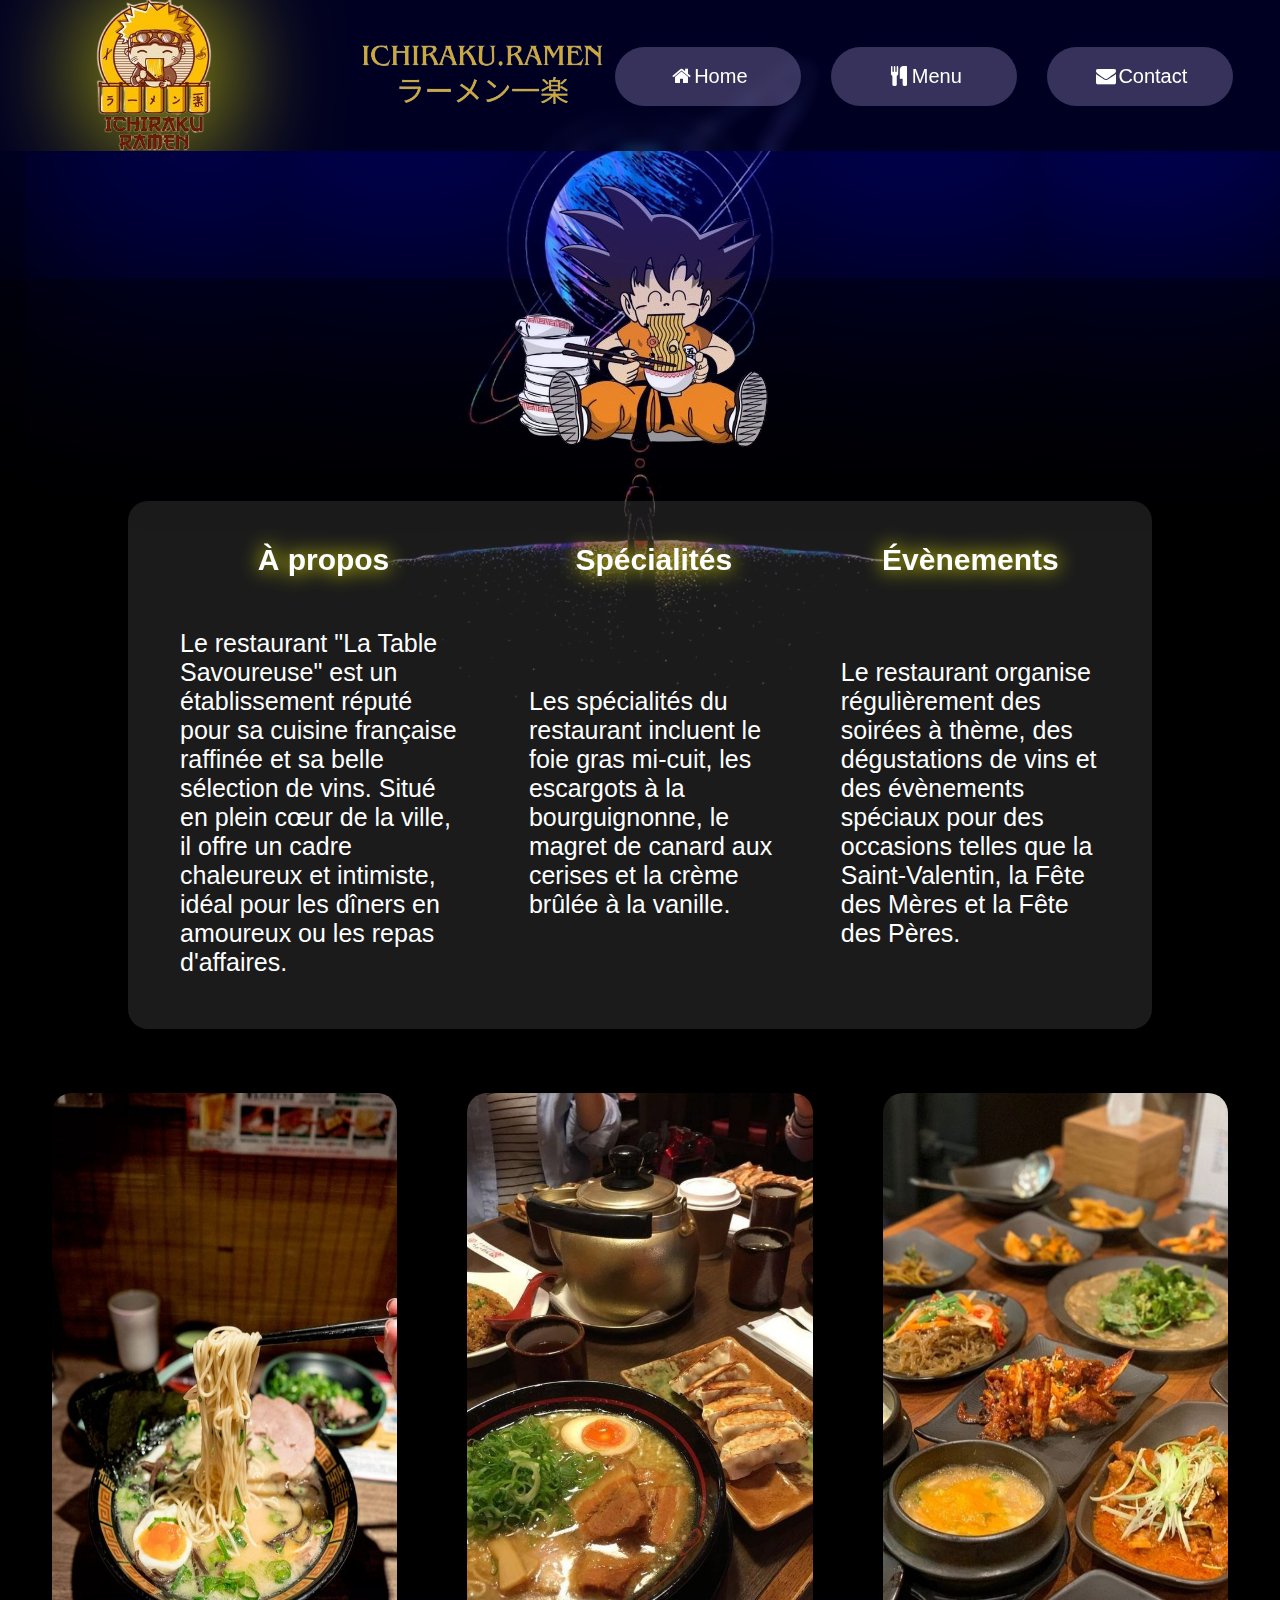
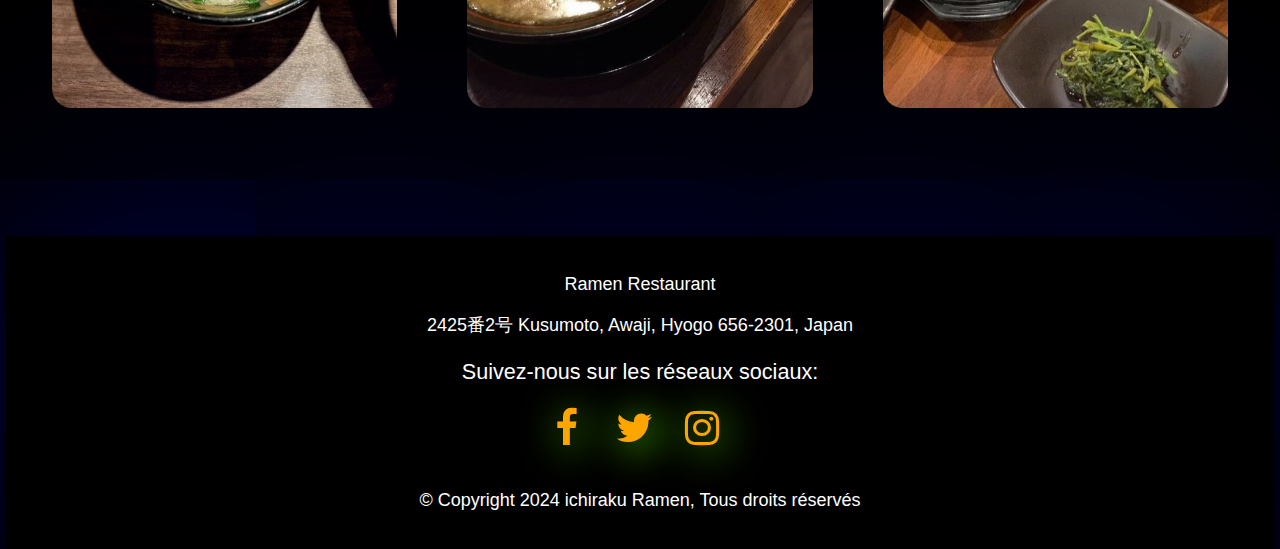
<file: index.html>
<!DOCTYPE html>
<html lang="en">
<head>
    <meta charset="UTF-8">
    <meta name="viewport" content="width=device-width, initial-scale=1.0">
    <link rel="stylesheet" href="https://cdnjs.cloudflare.com/ajax/libs/font-awesome/4.7.0/css/font-awesome.min.css">
    <link href="style/home.css" rel="stylesheet"/>
    <title>Accueil</title>
    <link rel="website icon" type="png" href="images/d.png">
</head>
<body>
    <section>
        <div class="nav">
            <a href="index.html"><img src="images/logo.png" alt=""></a>
            <div class="right">
                <a href="index.html"><i class="fa fa-fw fa-home"></i>Home</a>
                <a href="menu.html"><i class="fa fa-fw fa-cutlery"></i>Menu</a>
                <a href="contacts.html"><i class="fa fa-fw fa-envelope"></i>Contact</a>
            </div>
        </div>
    </section>
    <div style="display: flex; justify-content: center;"><img src="images/d.png" alt="" style="margin-top: 180px;"></div>
    <div class="table">
        <table>
            <tr>
              <th scope="col">À propos</th>
              <th scope="col">Spécialités</th>
              <th scope="col">Évènements</th>
            </tr>
            <tr>
              <td scope="row">Le restaurant "La Table Savoureuse" est un établissement réputé pour sa cuisine française raffinée et sa belle sélection de vins. Situé en plein cœur de la ville, il offre un cadre chaleureux et intimiste, idéal pour les dîners en amoureux ou les repas d'affaires.</td>
              <td>Les spécialités du restaurant incluent le foie gras mi-cuit, les escargots à la bourguignonne, le magret de canard aux cerises et la crème brûlée à la vanille.</td>
              <td>Le restaurant organise régulièrement des soirées à thème, des dégustations de vins et des évènements spéciaux pour des occasions telles que la Saint-Valentin, la Fête des Mères et la Fête des Pères.</td>
            </tr>
           </table>
    </div>
        <div style="display: flex; justify-content: center; gap: 70px;">
            <img class="background" src="images/pict9.jpg" alt="">
            <img class="background" src="images/pict10.jpg" alt="">
            <img class="background" src="images/pict11.jpg" alt="">
        </div>
    <footer class="fade-in">
        <p>Ramen Restaurant</p>
        <p>2425番2号 Kusumoto, Awaji, Hyogo 656-2301, Japan</p>
        <p style="font-size: 1.2em;">Suivez-nous sur les réseaux sociaux:</p>
        <a href="#" ><i class="fa fa-fw fa-facebook"></i>&nbsp;</a>
        <a href="#" ><i class="fa fa-fw fa-twitter"></i>&nbsp;</a>
        <a href="#" ><i class="fa fa-fw fa-instagram"></i>&nbsp;</a>
        <br>
        <br>
        <p >© Copyright 2024 ichiraku Ramen, Tous droits réservés </p>
    </footer>
</body>
</html>
</file>
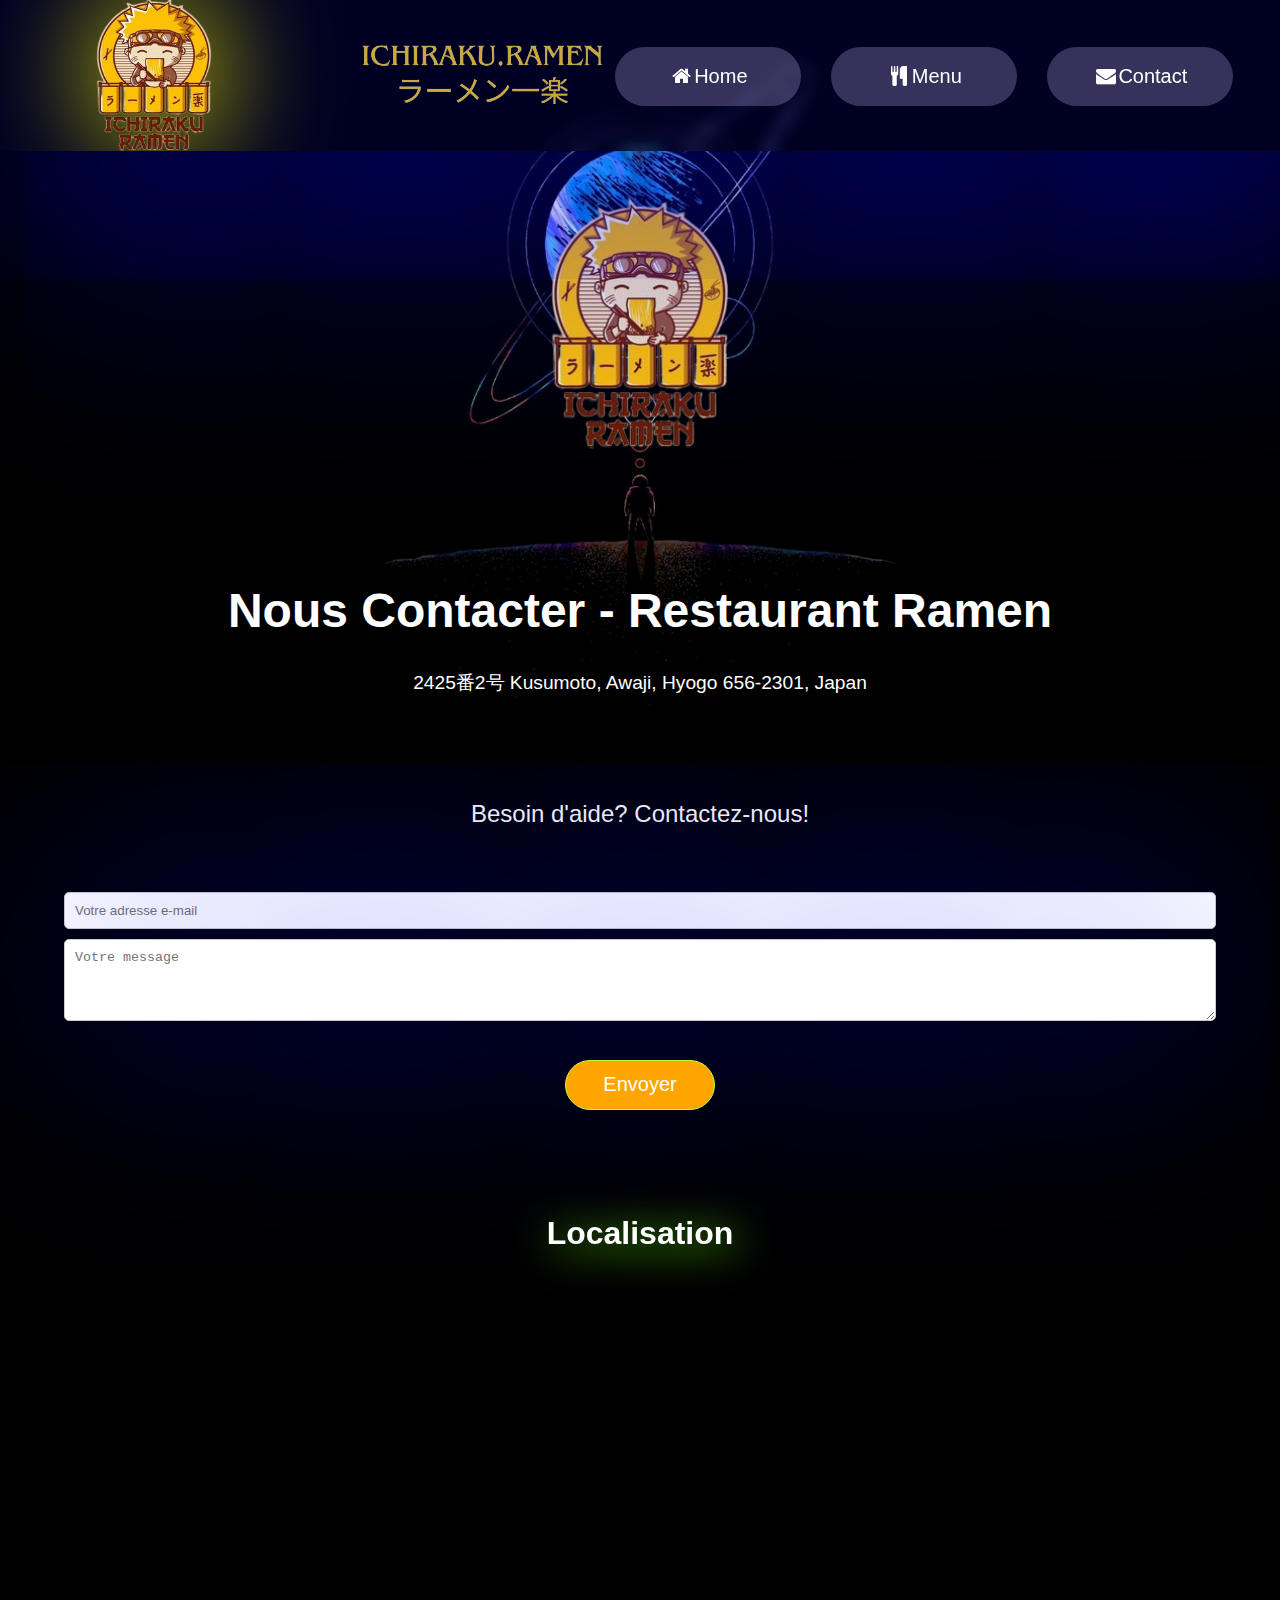
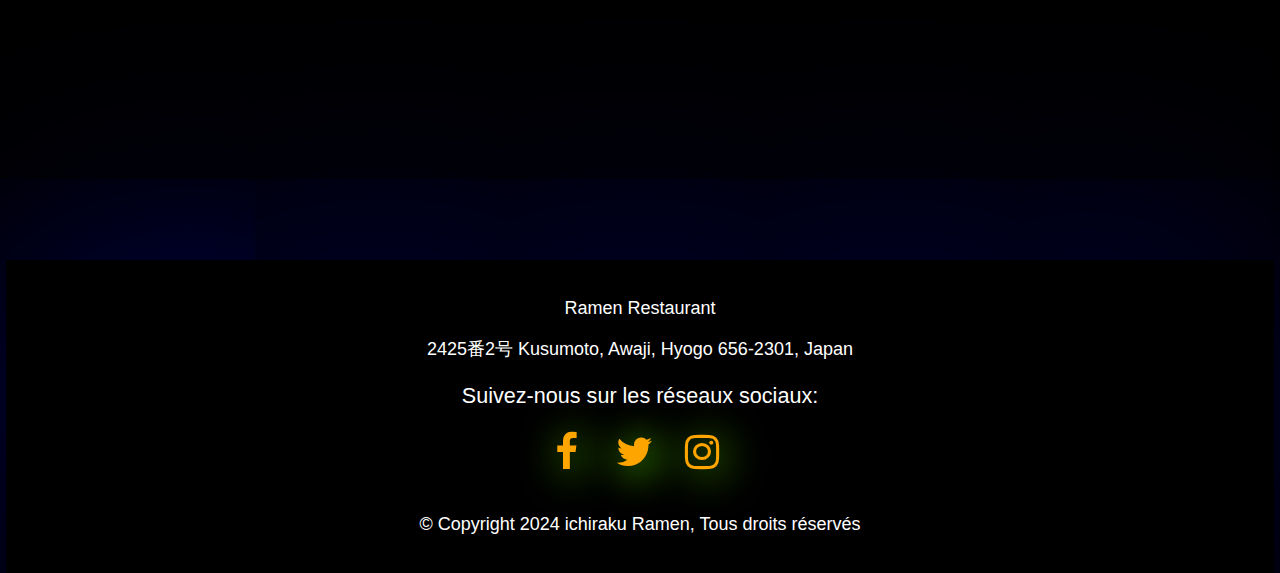
<file: contacts.html>
<!DOCTYPE html>
<html lang="fr">
<head>
    <meta charset="UTF-8">
    <meta name="viewport" content="width=device-width, initial-scale=1.0">
    <link rel="stylesheet" href="https://cdnjs.cloudflare.com/ajax/libs/font-awesome/4.7.0/css/font-awesome.min.css">
    <link href="style/contacts.css" rel="stylesheet"/>
    <title>Contact</title>
    <link rel="website icon" type="png" href="images/d.png">
</head>
<body>
    <section>
        <div class="nav">
            <a href="index.html"><img src="images/logo.png" alt=""></a>
            <div class="right">
                <a href="index.html"><i class="fa fa-fw fa-home"></i>Home</a>
                <a href="menu.html"><i class="fa fa-fw fa-cutlery"></i>Menu</a>
                <a href="contacts.html"><i class="fa fa-fw fa-envelope"></i>Contact</a>
            </div>
        </div>
    </section>
    <div style="display: flex; justify-content: center;"><img src="images/logo.png" alt="" style="margin-top: 180px; width: 570px;"></div>
    <header>
        <h1 style="font-size: 3em;">Nous Contacter - Restaurant Ramen</h1>
        <p style="font-size: 1.2em;">2425番2号 Kusumoto, Awaji, Hyogo 656-2301, Japan</p>
    </header>
    <section>
        <div class="contact-info">
            <p>Besoin d'aide? Contactez-nous!</p>
        </div>
        <div class="contact-form">
            <form action="#" method="post" style="width: 90%;">
                <input type="email" name="email" placeholder="Votre adresse e-mail" required><br>
                <textarea name="message" placeholder="Votre message" rows="4" required></textarea><br>
                <input type="submit" value="Envoyer">
            </form>
        </div>
    </section>
    <section>
        <h2 style="font-size: 2em;">Localisation</h2>
        <div class="map-container">
            <iframe src="https://www.google.com/maps/embed?pb=!1m18!1m12!1m3!1d6727913.811884899!2d125.77575917499999!3d34.57597769999999!2m3!1f0!2f0!3f0!3m2!1i1024!2i768!4f13.1!3m3!1m2!1s0x6000836f18c6aa1f%3A0x51dc85ed29d4b5f1!2sIchiraku%20Ramen!5e0!3m2!1sen!2suk!4v1714482580676!5m2!1sen!2suk" width="600" height="450" style="border:0;" allowfullscreen="" loading="lazy" referrerpolicy="no-referrer-when-downgrade"  allowfullscreen></iframe>
        </div>
    </section>
    <footer class="fade-in">
        <p>Ramen Restaurant</p>
        <p>2425番2号 Kusumoto, Awaji, Hyogo 656-2301, Japan</p>
        <p style="font-size: 1.2em;">Suivez-nous sur les réseaux sociaux:</p>
        <a href="#" ><i class="fa fa-fw fa-facebook"></i>&nbsp;</a>
        <a href="#" ><i class="fa fa-fw fa-twitter"></i>&nbsp;</a>
        <a href="#" ><i class="fa fa-fw fa-instagram"></i>&nbsp;</a>
        <br>
        <br>
        <p >© Copyright 2024 ichiraku Ramen, Tous droits réservés </p>
    </footer>
   
</body>
</html>
</file>
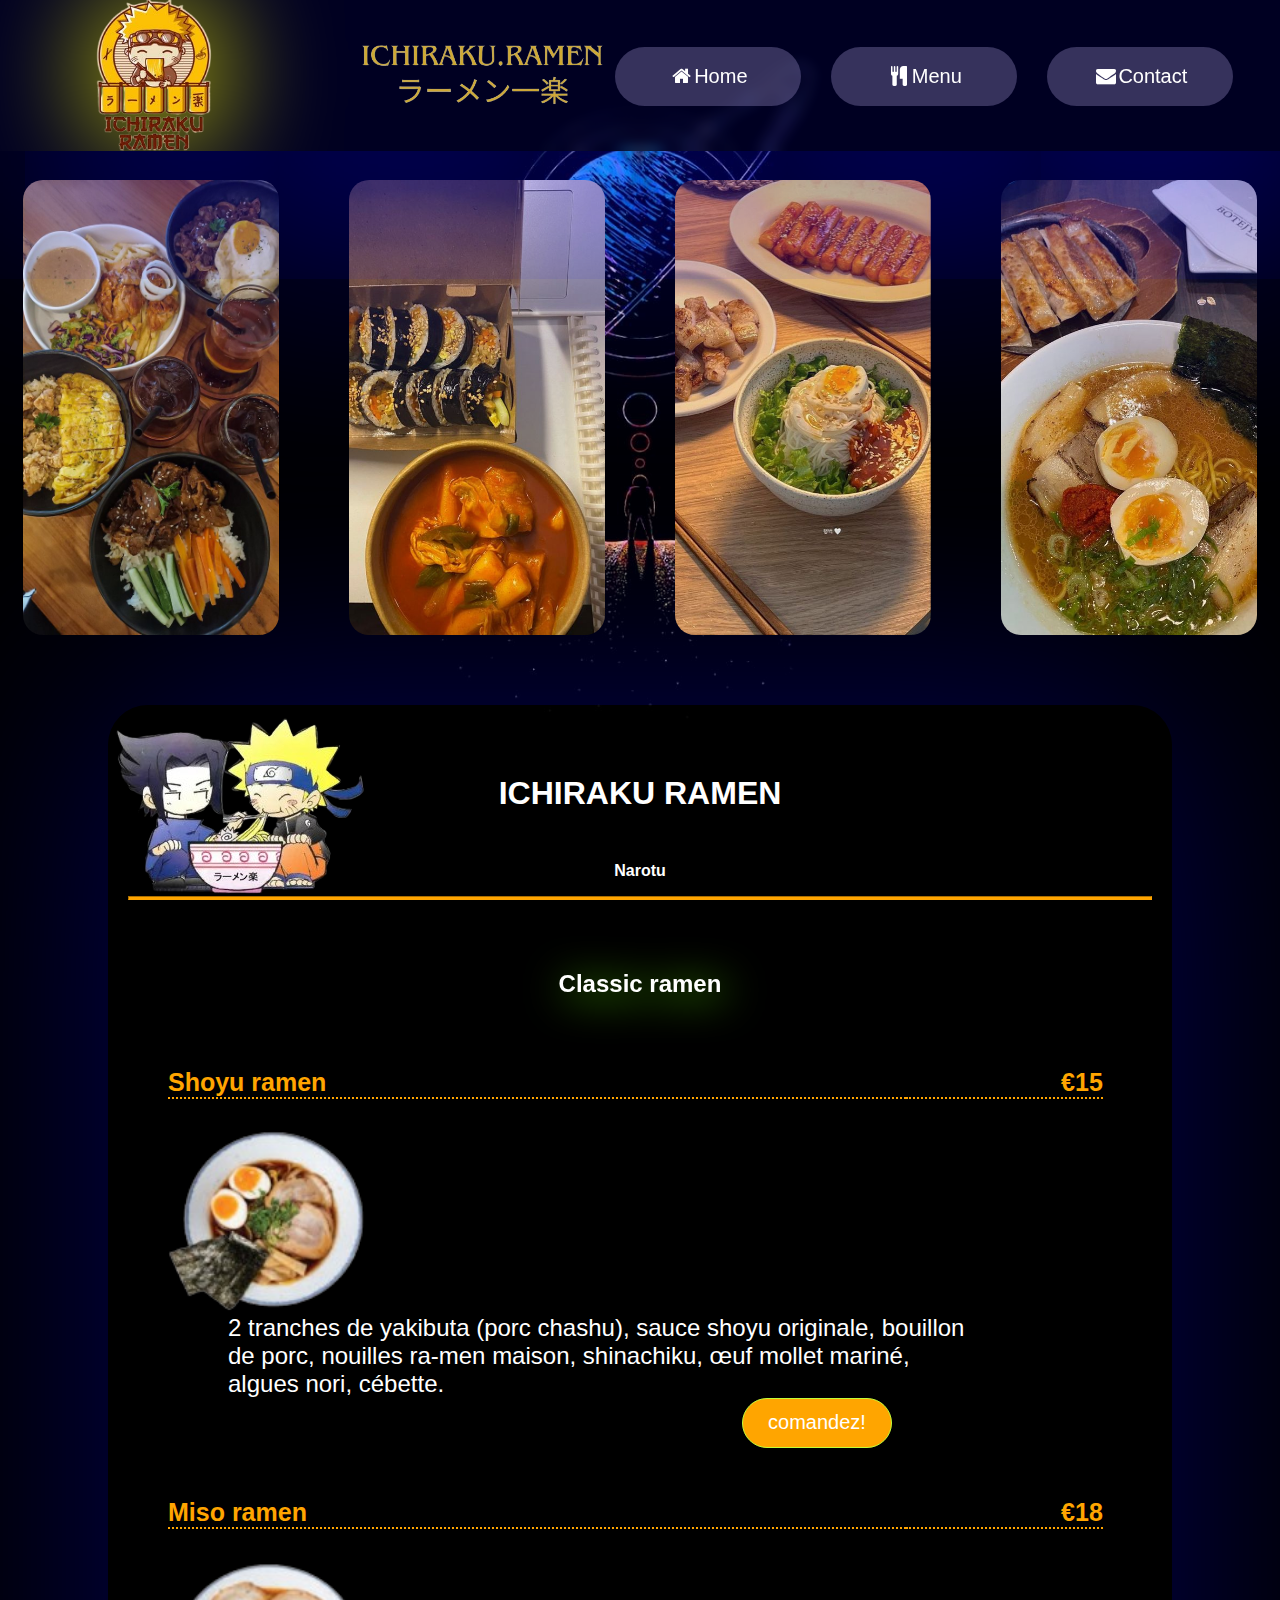
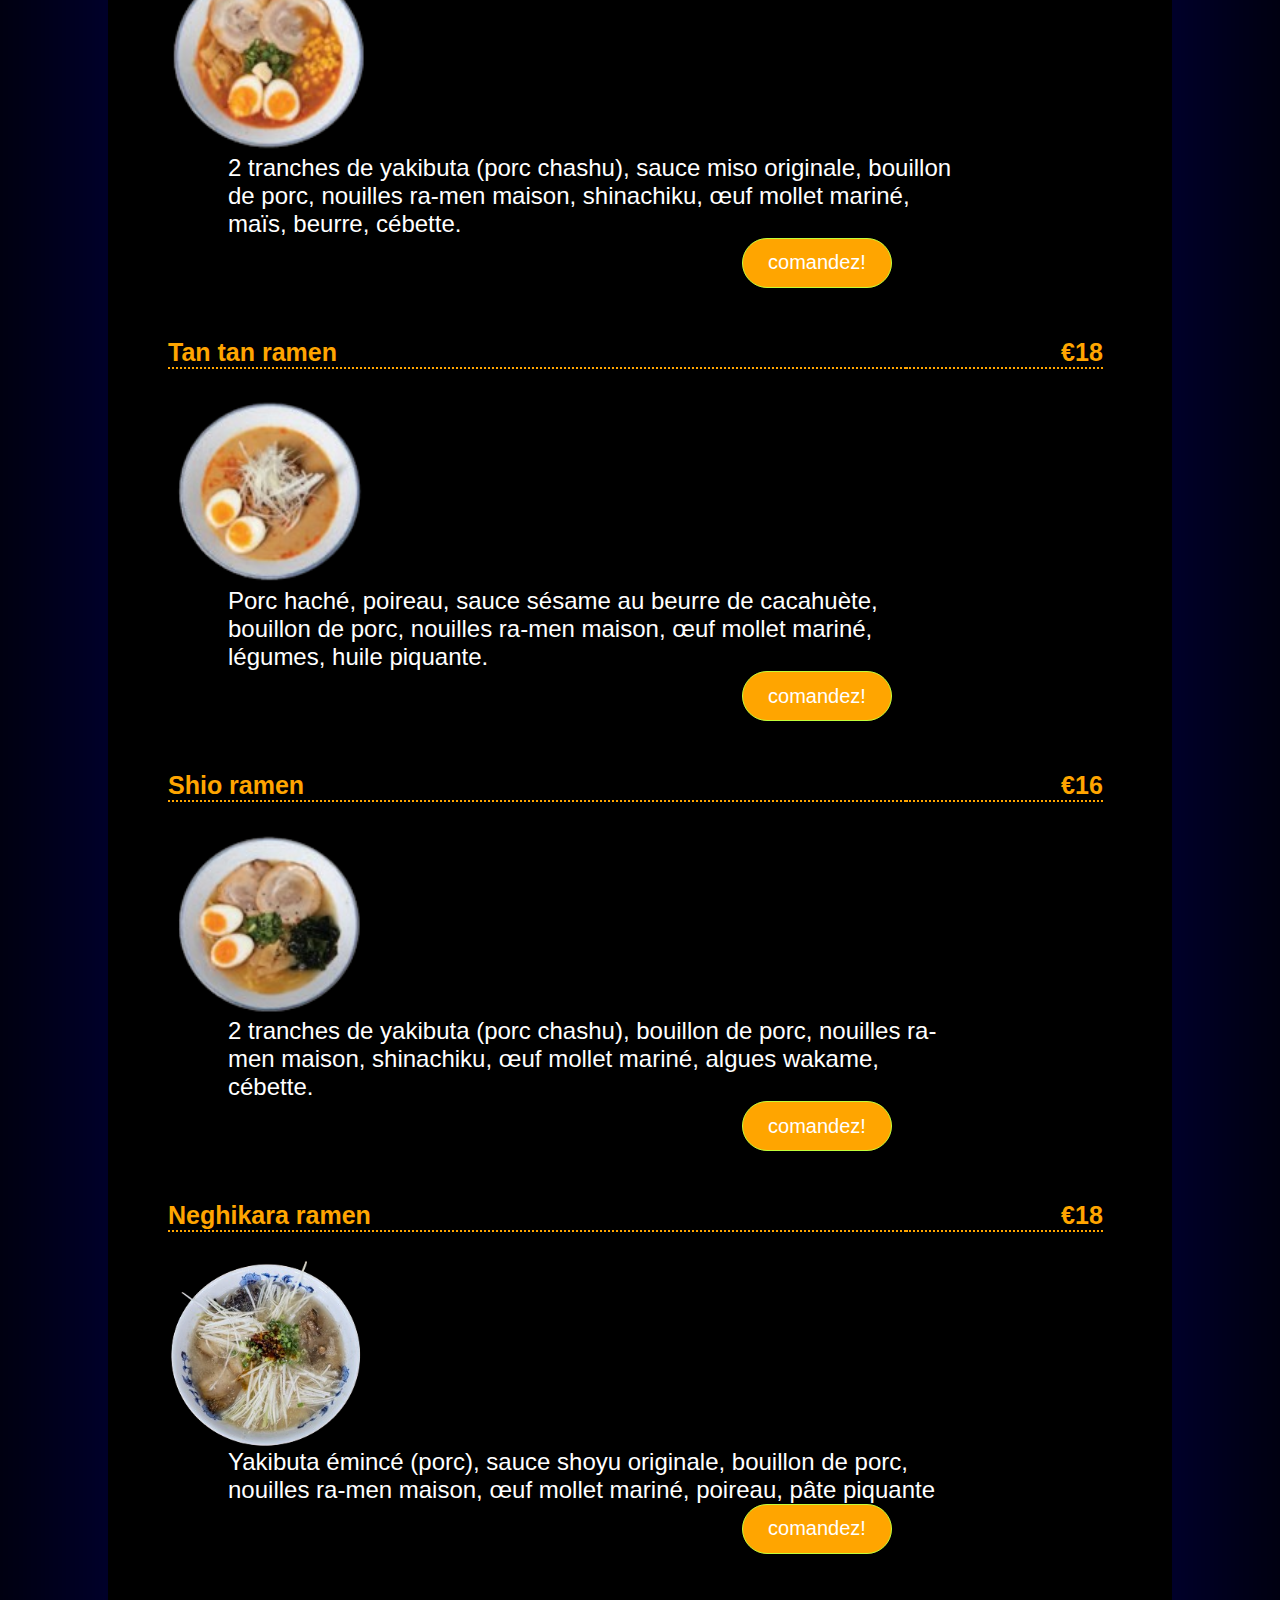
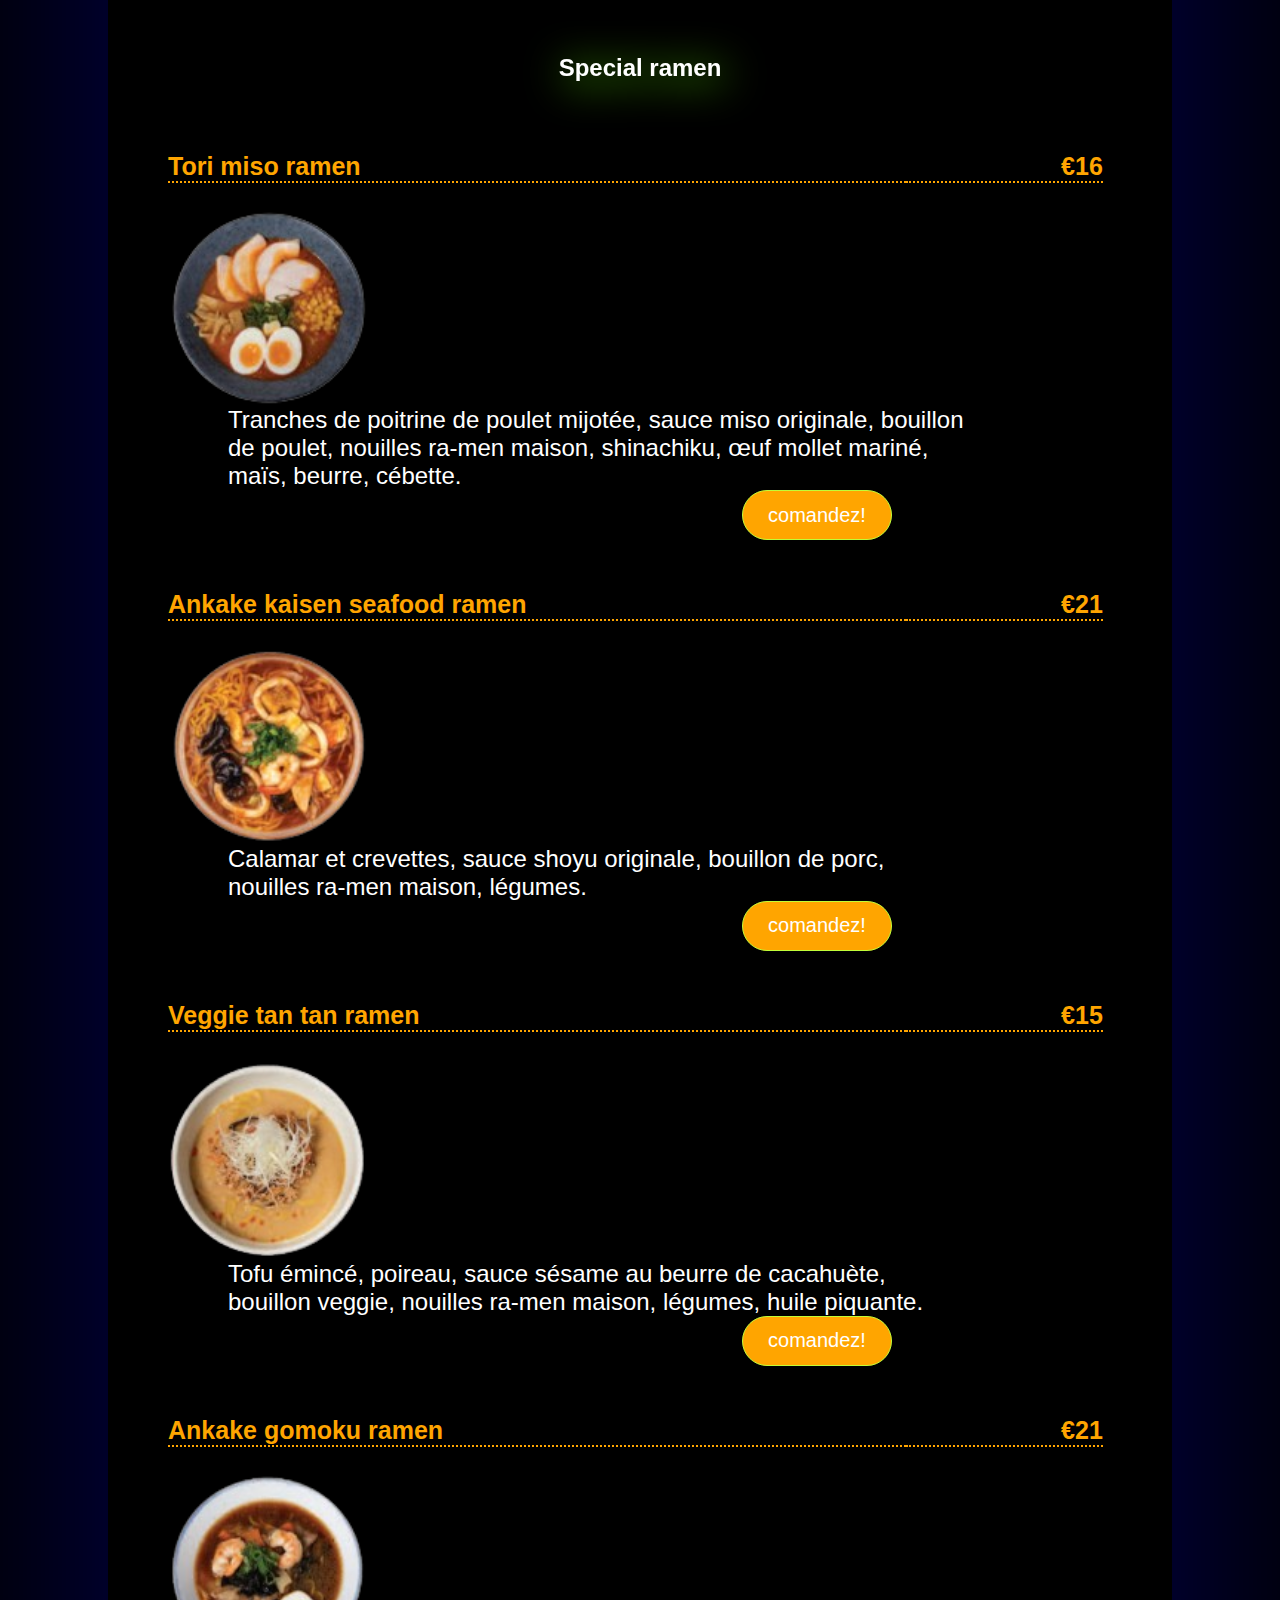
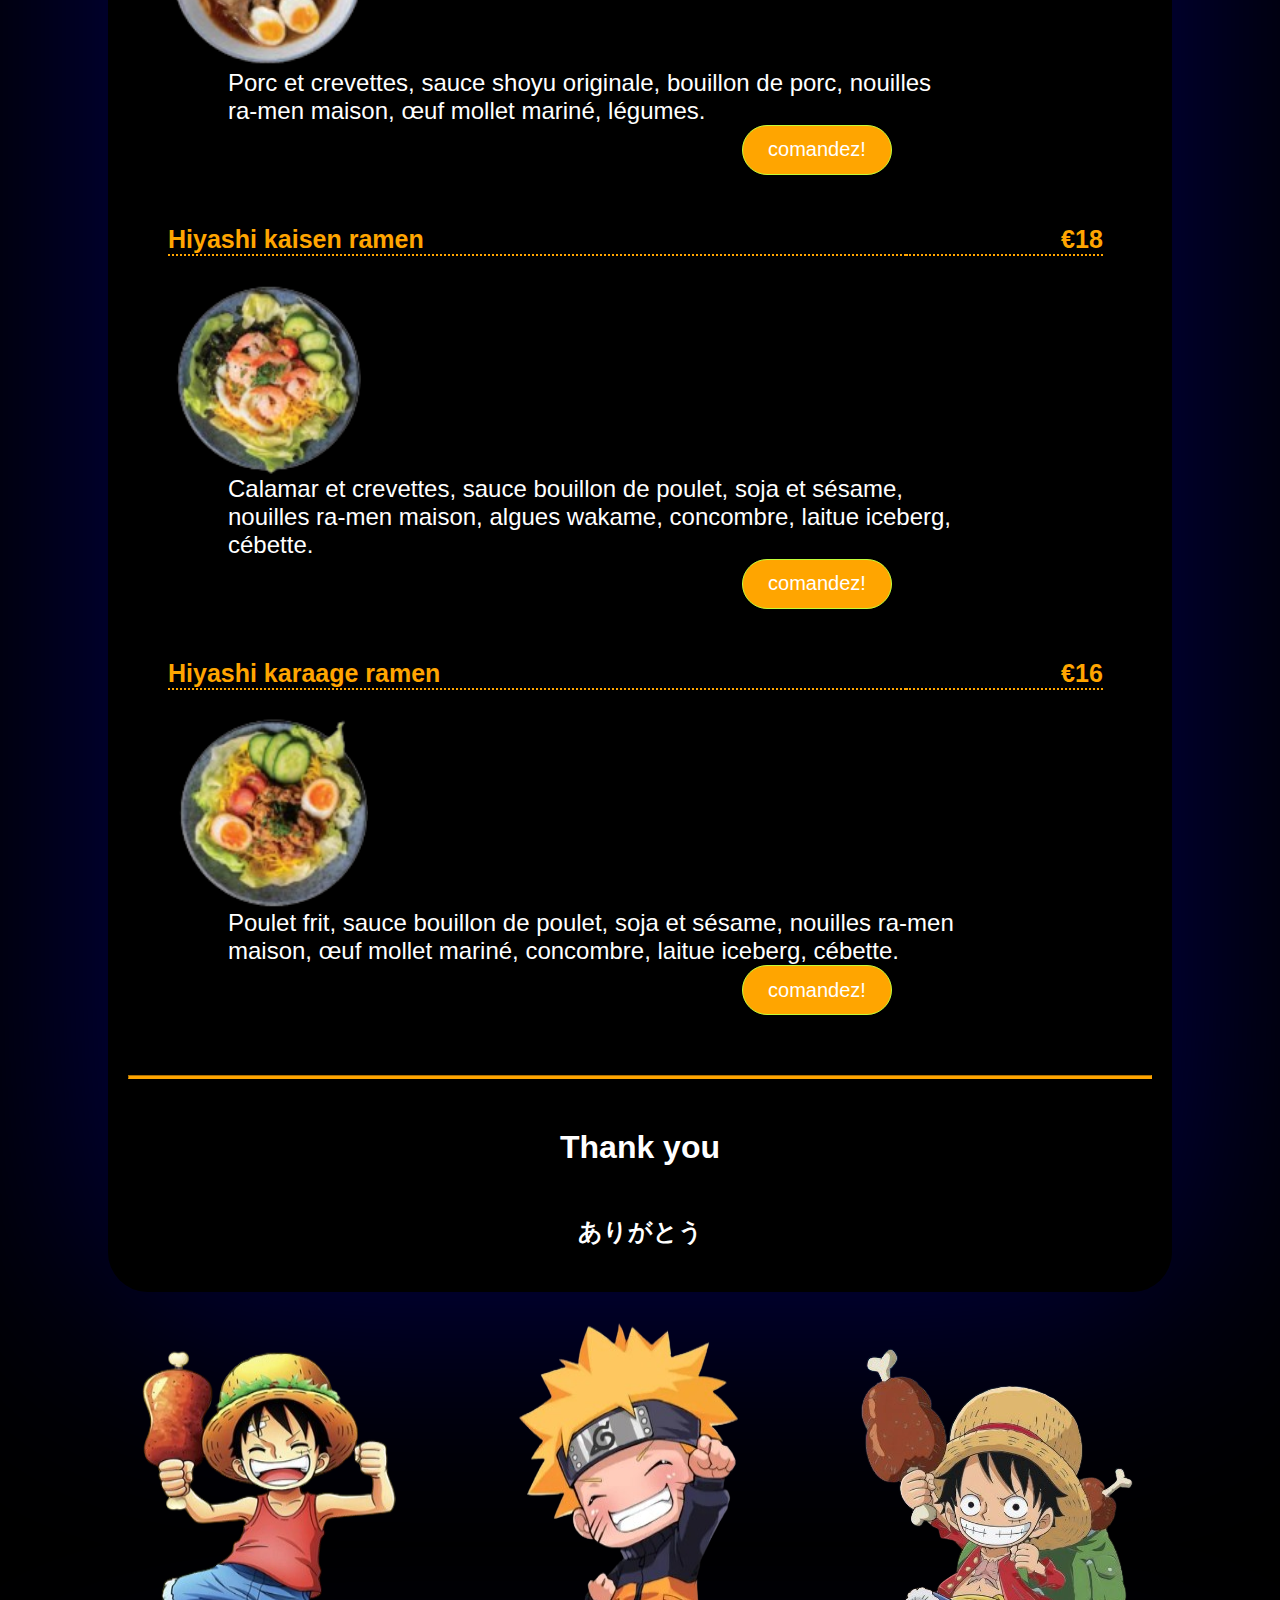
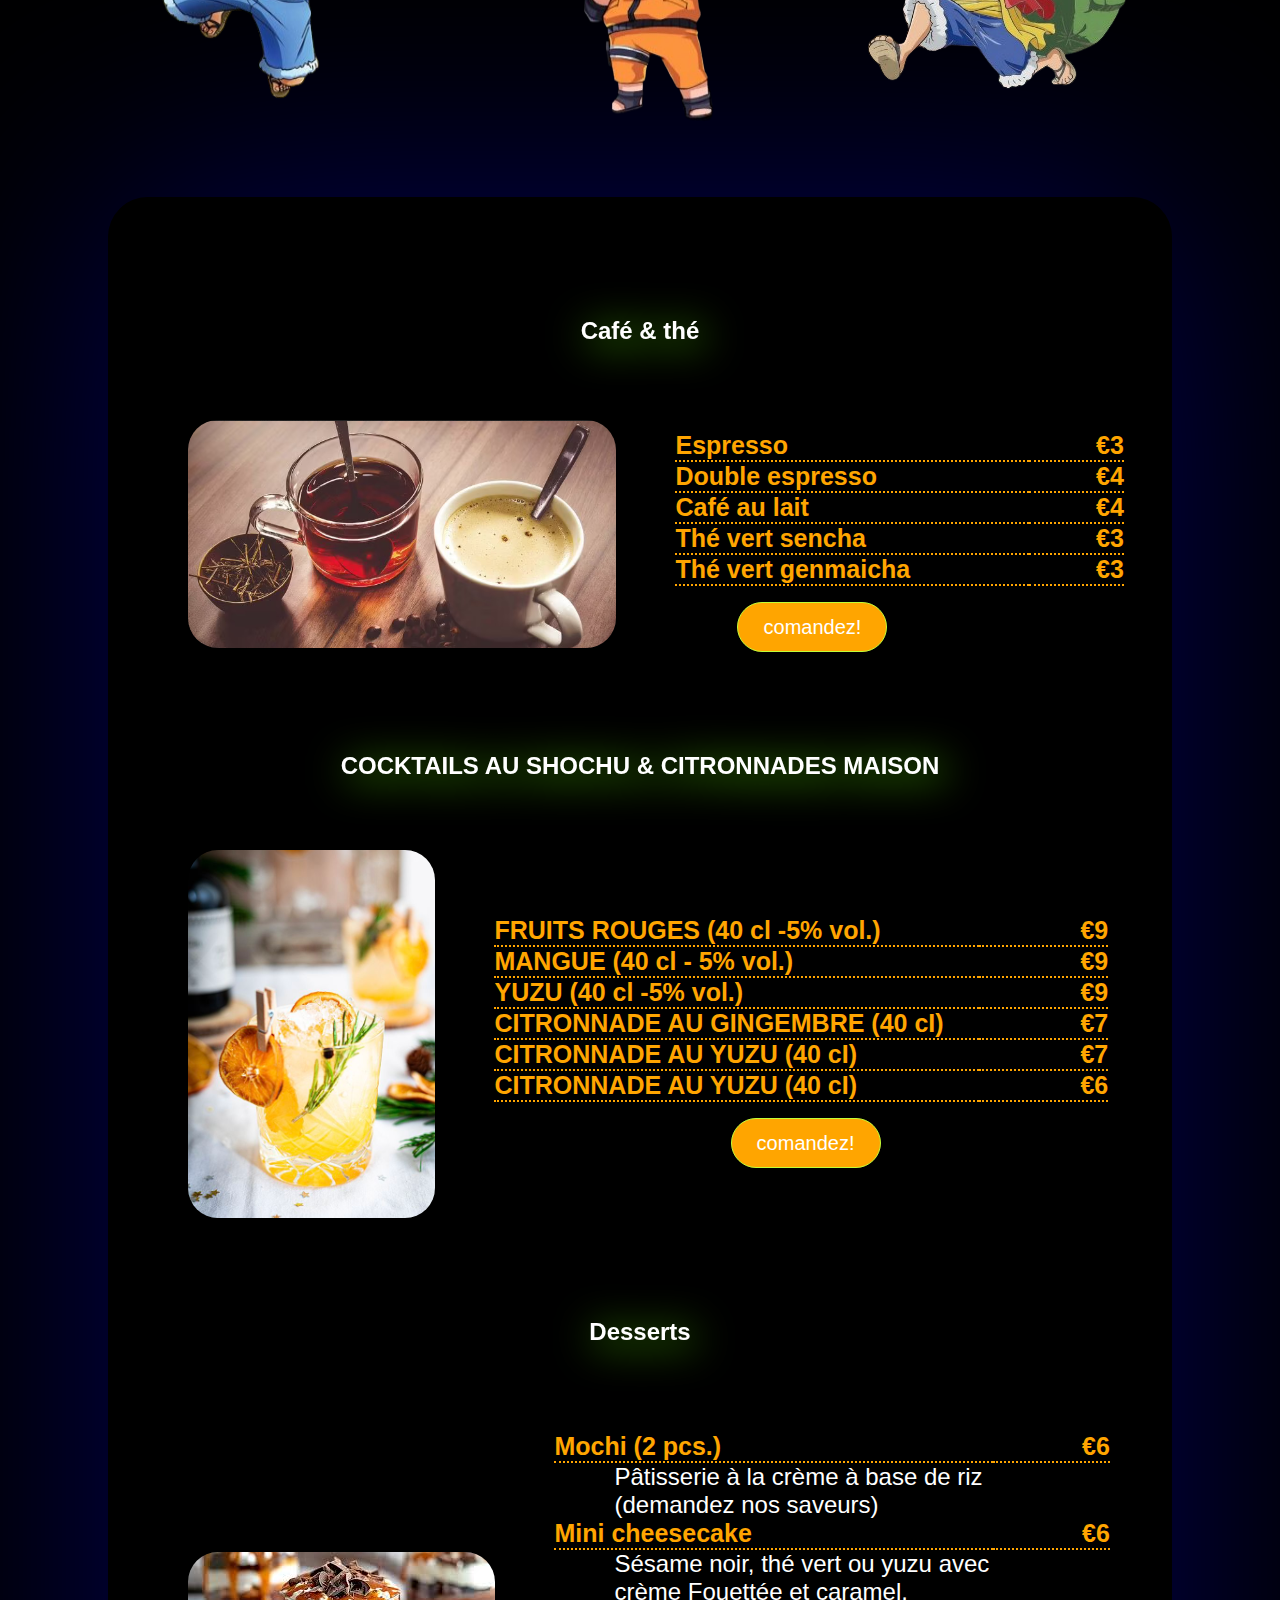
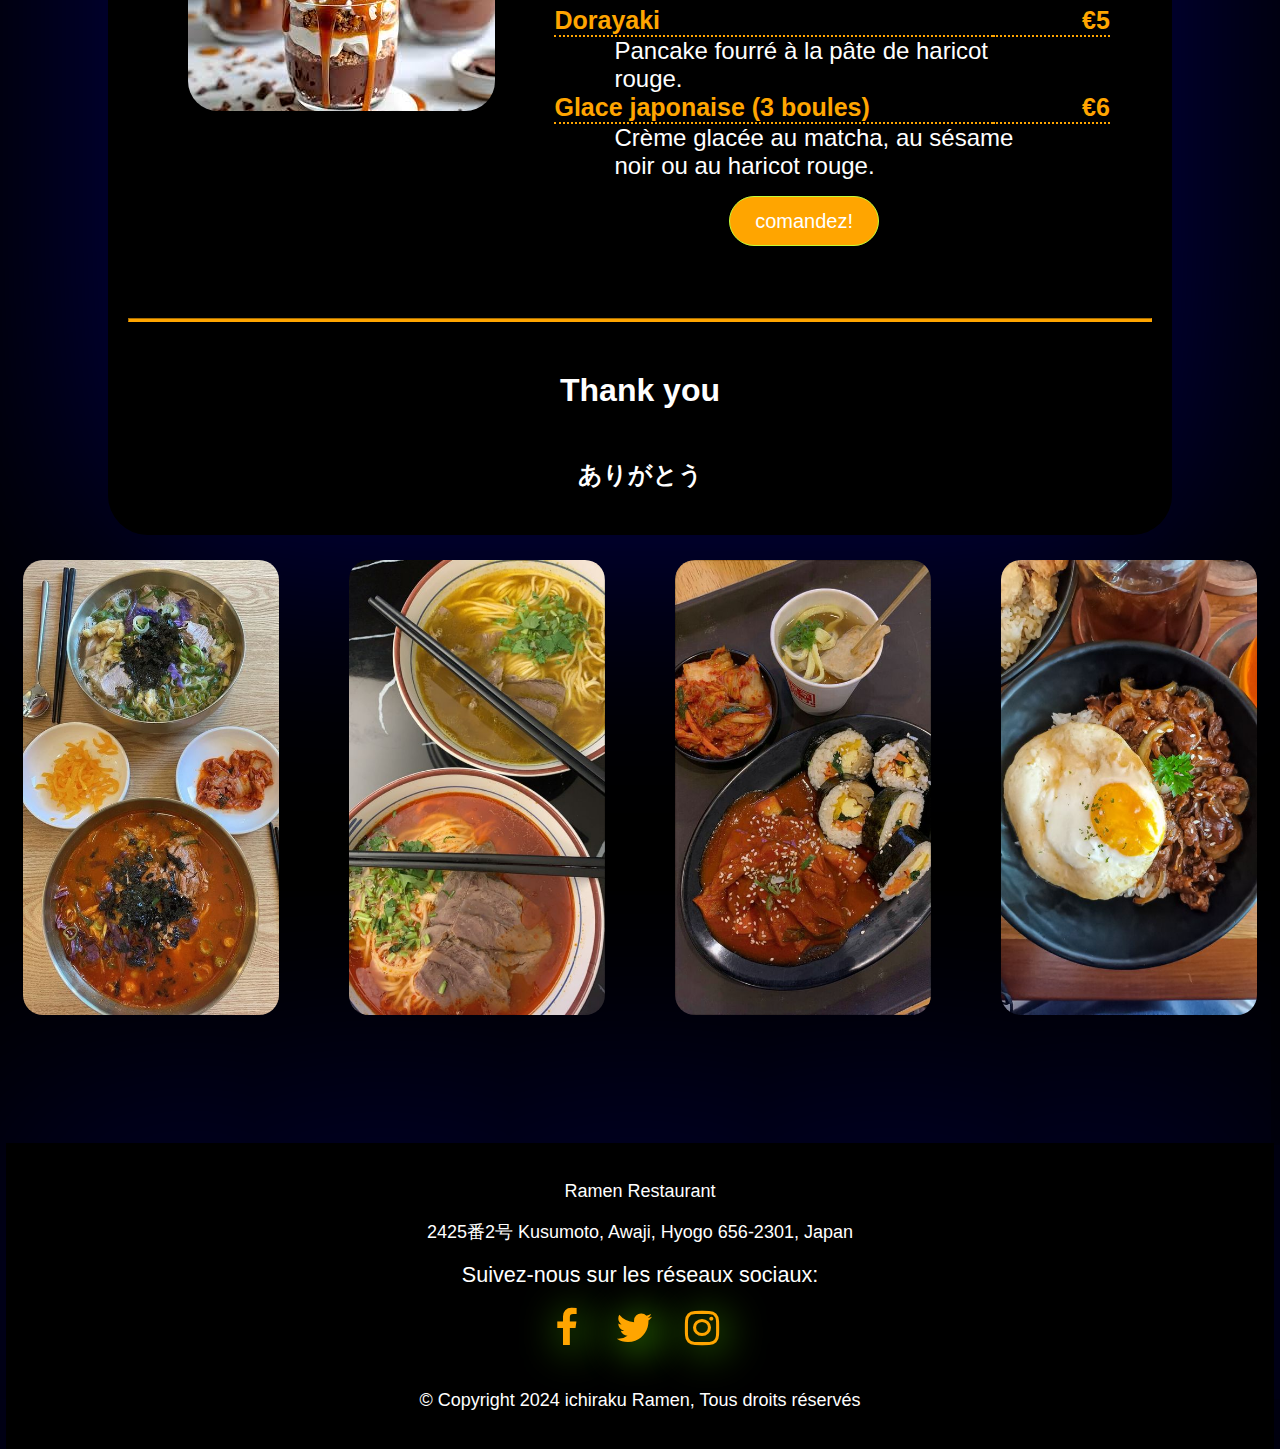
<file: menu.html>
<!DOCTYPE html>
<html lang="en">
<head>
    <meta charset="UTF-8">
    <meta name="viewport" content="width=device-width, initial-scale=1.0">
    <link rel="stylesheet" href="https://cdnjs.cloudflare.com/ajax/libs/font-awesome/4.7.0/css/font-awesome.min.css">
    <link href="style/menu.css" rel="stylesheet"/>
    <title>Menu</title>
    <link rel="website icon" type="png" href="images/d.png">
</head>
<body>
    <section>
        <div class="nav">
            <a href="index.html"><img src="images/logo.png" alt=""></a>
            <div class="right">
                <a href="index.html"><i class="fa fa-fw fa-home"></i>Home</a>
                <a href="menu.html"><i class="fa fa-fw fa-cutlery"></i>Menu</a>
                <a href="contacts.html"><i class="fa fa-fw fa-envelope"></i>Contact</a>
            </div>
        </div>
    </section>
    <div style="display: flex; justify-content: center; gap: 70px;">
        <img class="background" src="images/pict1.jpg" alt="" >
        <img class="background" src="images/pict2.jpg" alt="" >
        <img class="background" src="images/pict3.jpg" alt="" >
        <img class="background" src="images/pict4.jpg" alt="" >
        
    </div>

    <div >
        <!--<img class="naruto" src="naruto.png" alt="">
        <img class="b" src="b.png" alt="">
        <img class="c" src="c.png" alt="" style="width: 290px;height: 290px;">
        <img class="d" src="d.png" alt="">
        <img class="e" src="e.png" alt="">
        <img class="f" src="f.png" alt="">
        <img class="g" src="g.png" alt="">
        <img class="h" src="h.png" alt="" style="width: 342px;height: 194px;">-->

    </div> 
    <div class="menu"style="background-image: url(images/naruto.png);background-repeat: no-repeat;">
            <h1>ICHIRAKU RAMEN</h1>
            <p><b>Narotu</b></p>
            <hr>
            <h2 style="margin-top: 70px;">Classic ramen</h2>
        <ul>
            <li>
                    <article class="item">
                        <p class="flavor"><b>Shoyu ramen</b></p><p class="price"><b>€15</b></p>
                        <div class="image-paragraph">
                        <img class="food" src="images/shoyu ramen.png" alt="">
                        <p class="desc">2 tranches de yakibuta (porc chashu), sauce shoyu originale, bouillon de porc, nouilles ra-men maison, shinachiku, œuf mollet mariné, algues nori, cébette.</p>
                        </div>
                        <button>comandez!</button>
                    </article>
            </li>
            <li>
                    <article class="item">
                        <p class="flavor"><b>Miso ramen</b></p><p class="price"><b>€18</b></p>
                        <div class="image-paragraph">
                            <img class="food" src="images/Miso ramen.png" alt="">
                        <p class="desc">2 tranches de yakibuta (porc chashu), sauce miso originale, bouillon de porc, nouilles ra-men maison, shinachiku, œuf mollet mariné, maïs, beurre, cébette.</p>
                        </div>
                        <button>comandez!</button>
                    </article>
            </li>
            <li>
                <article class="item">
                    <p class="flavor"><b>Tan tan ramen</b></p><p class="price"><b>€18</b></p>
                    <div class="image-paragraph">
                        <img class="food" src="images/tan tan .png" alt="">
                    <p class="desc">Porc haché, poireau, sauce sésame au beurre de cacahuète, bouillon de porc, nouilles ra-men maison, œuf mollet mariné, légumes, huile piquante.</p>
                    </div>
                    <button>comandez!</button>
                </article>
            </li>
            <li>
                <article class="item">
                    <p class="flavor"><b>Shio ramen</b></p><p class="price"><b>€16</b></p>
                    <div class="image-paragraph">
                        <img class="food" src="images/shio.png" alt="">
                    <p class="desc">2 tranches de yakibuta (porc chashu), bouillon de porc, nouilles ra-men maison, shinachiku, œuf mollet mariné, algues wakame, cébette.</p>
                    </div>
                    <button>comandez!</button>
                </article>
            </li>
            <li>
                <article class="item">
                    <p class="flavor"><b>Neghikara ramen</b></p><p class="price"><b>€18</b></p>
                    <div class="image-paragraph">
                        <img class="food" src="images/Neghikara ramen.png" alt="" style="width: 195px;">
                    <p class="desc">Yakibuta émincé (porc), sauce shoyu originale, bouillon de porc, nouilles ra-men maison, œuf mollet mariné, poireau, pâte piquante</p>
                    </div>
                    <button>comandez!</button>
                </article>
            </li>
        </ul>
        <h2 style="margin-top: 150px;">Special ramen</h2>
        <ul>
            <li>
                <article class="item">
                    <p class="flavor"><b>Tori miso ramen</b></p><p class="price"><b>€16</b></p>
                    <div class="image-paragraph">
                        <img class="food" src="images/Tori miso ramen.png" alt="">
                    <p class="desc">Tranches de poitrine de poulet mijotée, sauce miso originale, bouillon de poulet, nouilles ra-men maison, shinachiku, œuf mollet mariné, maïs, beurre, cébette.</p>
                    </div>
                    <button>comandez!</button>
                </article>
            </li>
            <li>
                <article class="item">
                    <p class="flavor"><b>Ankake kaisen seafood ramen</b></p><p class="price"><b>€21</b></p>
                    <div class="image-paragraph">
                        <img class="food" src="images/Ankake kaisen seafood ramen.png" alt="">
                    <p class="desc">Calamar et crevettes, sauce shoyu originale, bouillon de porc, nouilles ra-men maison, légumes.</p>
                    </div>
                    <button>comandez!</button>
                </article>
            </li>
            <li>
                <article class="item">
                    <p class="flavor"><b>Veggie tan tan ramen</b></p><p class="price"><b>€15</b></p>
                    <div class="image-paragraph">
                        <img class="food" src="images/Veggie tan tan ramen.png" alt="">
                    <p class="desc">Tofu émincé, poireau, sauce sésame au beurre de cacahuète, bouillon veggie, nouilles ra-men maison, légumes, huile piquante.</p>
                    </div>
                    <button>comandez!</button>
                </article>
            </li>
            <li>
                <article class="item">
                    <p class="flavor"><b>Ankake gomoku ramen</b></p><p class="price"><b>€21</b></p>
                    <div class="image-paragraph">
                        <img class="food" src="images/Ankake gomoku ramen.png" alt="">
                    <p class="desc">Porc et crevettes, sauce shoyu originale, bouillon de porc, nouilles ra-men maison, œuf mollet mariné, légumes.</p>
                    </div>
                    <button>comandez!</button>
                </article>
            </li>
            <li>
                <article class="item">
                    <p class="flavor"><b>Hiyashi kaisen ramen</b></p><p class="price"><b>€18</b></p>
                    <div class="image-paragraph">
                        <img class="food" src="images/Hiyashi kaisen ramen.png" alt="">
                    <p class="desc">Calamar et crevettes, sauce bouillon de poulet, soja et sésame, nouilles ra-men maison, algues wakame, concombre, laitue iceberg, cébette.</p>
                    </div>
                    <button>comandez!</button>
                </article>
            </li>
            <li>
                <article class="item">
                    <p class="flavor"><b>Hiyashi karaage ramen</b></p><p class="price"><b>€16</b></p>
                    <div class="image-paragraph">
                        <img class="food" src="images/Hiyashi karaage ramen.png" alt="">
                    <p class="desc">Poulet frit, sauce bouillon de poulet, soja et sésame, nouilles ra-men maison, œuf mollet mariné, concombre, laitue iceberg, cébette.</p>
                    </div>
                    <button>comandez!</button>
                </article>
            </li>
        </ul>
        <hr style="margin-top: 110px; margin-bottom: 50px;">
        <p style="font-size: xx-large;"><b>Thank you</b></p>
        <p style="font-size: x-large;"><b>ありがとう</b></p>
    </div>
    <div style="display: flex; justify-content: center; gap: 100px;">
        <img src="images/e.png" alt="" >
        <img src="images/b.png" alt="" >
        <img src="images/f.png" alt="" >
    </div>
    <div class="menu">
        <h2 style="margin-bottom: 70px;margin-top: 100px;">Café & thé</h2>
            <div class="image-list">
                <img src="images/Café & thé.png" style="border-radius: 30px;margin-left: 60px;">
            <section class="list">
                <ul>
                <li>
                    <article class="item">
                        <p class="flavor"><b>Espresso</b></p><p class="price"><b>€3</b></p>
                    </article>
                </li>
                <li>
                    <article class="item">
                        <p class="flavor"><b>Double espresso</b></p><p class="price"><b>€4</b></p>
                    </article>
                </li>
                <li>
                    <article class="item">
                        <p class="flavor"><b>Café au lait</b></p><p class="price"><b>€4</b></p>
                    </article>
                </li>
                <li>
                    <article class="item">
                        <p class="flavor"><b>Thé vert sencha</b></p><p class="price"><b>€3</b></p>
                    </article>
                </li>
                <li>
                    <article class="item">
                        <p class="flavor"><b>Thé vert genmaicha</b></p><p class="price"><b>€3</b></p>
                    </article>
                </li>
                </ul>
                <button>comandez!</button>
            </section>
            </div>
            <h2 style="margin-bottom: 70px; margin-top: 100px;">COCKTAILS AU SHOCHU & CITRONNADES MAISON</h2>
            <div class="image-list">
                <img src="images/boison.png" style="border-radius: 30px;margin-left: 60px;">
            <section class="list" style="width: 67%;">
                <ul>
                <li>
                    <article class="item">
                        <p class="flavor"><b>FRUITS ROUGES (40 cl -5% vol.)</b></p><p class="price"><b>€9</b></p>
                    </article>
                </li>
                <li>
                    <article class="item">
                        <p class="flavor"><b>MANGUE (40 cl - 5% vol.)</b></p><p class="price"><b>€9</b></p>
                    </article>
                </li>
                <li>
                    <article class="item">
                        <p class="flavor"><b>YUZU (40 cl -5% vol.)</b></p><p class="price"><b>€9</b></p>
                    </article>
                </li>
                <li>
                    <article class="item">
                        <p class="flavor"><b>CITRONNADE AU GINGEMBRE (40 cI)</b></p><p class="price"><b>€7</b></p>
                    </article>
                </li>
                <li>
                    <article class="item">
                        <p class="flavor"><b>CITRONNADE AU YUZU (40 cI)</b></p><p class="price"><b>€7</b></p>
                    </article>
                </li>
                <li>
                    <article class="item">
                        <p class="flavor"><b>CITRONNADE AU YUZU (40 cI)</b></p><p class="price"><b>€6</b></p>
                    </article>
                </li>
                </ul>
                <button>comandez!</button>
            </section>
            </div>


            <h2 style="margin-bottom: 70px; margin-top: 100px;">Desserts</h2>
            <div class="image-list">
                <img src="images/desserts.png" style="border-radius: 30px;margin-left: 60px;">
            <section class="list" style="width: 61%;">
                <ul>
                <li>
                    <article class="item">
                        <p class="flavor"><b>Mochi (2 pcs.)</b></p><p class="price"><b>€6</b></p>
                        <p class="desc">Pâtisserie à la crème à base de riz (demandez nos saveurs)</p>
                    </article>
                </li>
                <li>
                    <article class="item">
                        <p class="flavor"><b>Mini cheesecake</b></p><p class="price"><b>€6</b></p>
                        <p class="desc">Sésame noir, thé vert ou yuzu avec crème Fouettée et caramel.</p>
                    </article>
                </li>
                <li>
                    <article class="item">
                        <p class="flavor"><b>Dorayaki</b></p><p class="price"><b>€5</b></p>
                        <p class="desc">Pancake fourré à la pâte de haricot rouge.</p>
                    </article>
                </li>
                <li>
                    <article class="item">
                        <p class="flavor"><b>Glace japonaise (3 boules)</b></p><p class="price"><b>€6</b></p>
                        <p class="desc">Crème glacée au matcha, au sésame noir ou au haricot rouge.</p>
                    </article>
                </li>
                </ul>
                <button>comandez!</button>
            </section>
            </div>
            <hr style="margin-top: 72px; margin-bottom: 50px;">
            <p style="font-size: xx-large;"><b>Thank you</b></p>
            <p style="font-size: x-large;"><b>ありがとう</b></p>
    </div>
    <div style="display: flex; justify-content: center; gap: 70px;">
        <img class="background2" src="images/pict5.jpg" alt="" >
        <img class="background2" src="images/pict6.jpg" alt="" >
        <img class="background2" src="images/pict7.jpg" alt="" >
        <img class="background2" src="images/pict8.jpg" alt="" >
        
    </div>
    <footer class="fade-in">
        <p>Ramen Restaurant</p>
        <p>2425番2号 Kusumoto, Awaji, Hyogo 656-2301, Japan</p>
        <p style="font-size: 1.2em;">Suivez-nous sur les réseaux sociaux:</p>
        <a href="#" ><i class="fa fa-fw fa-facebook"></i>&nbsp;</a>
        <a href="#" ><i class="fa fa-fw fa-twitter"></i>&nbsp;</a>
        <a href="#" ><i class="fa fa-fw fa-instagram"></i>&nbsp;</a>
        <br>
        <br>
        <p >© Copyright 2024 ichiraku Ramen, Tous droits réservés </p>
    </footer>
</body>
</html>
</file>
<file: style/home.css>
body{
    background-color: rgb(0, 0, 0);
    background-image: url(bodyback.jpg);
    background-position: center -40%;
    background-repeat: no-repeat;
    background-size: 40%;
   background-attachment: fixed;
    font-family: sans-serif;
    margin: 0;
}
.nav {
    overflow: hidden;
    backdrop-filter: blur(7px);
    background-color: rgba(0, 0, 255, 0.132); 
    background-image: url(logo2.png);
    background-repeat: no-repeat;
    background-position:350px;
    background-size: 20%;
    border-radius: 0px;
    box-shadow: 50px 50px 1000px 50px rgba(0, 0, 255, 0.459);
    width: 100%;
    height: 151px;
    position: fixed;
    z-index: 1;
    margin: 0;
}
.nav .right a{
    float: left;
    text-align: center;
    font-size: 20px;
    backdrop-filter: blur(20px);
    background-color: rgba(230, 211, 181, 0.235);
    color: white;
    text-decoration: none;
    padding: 18px;
    border-radius: 36px;
    margin: 15px;
    transition: all 0.5s ease;
    width: 150px;
}
.nav a:active{
    color: white;
}
.right:hover a {
    filter: blur(4px);
}
.right a:hover {
    box-shadow: 2px 2px 20px 2px rgba(217, 255, 0, 0.183);
    filter: blur(0px);
    scale: 1.2;
}
.right{
    float: right;
    margin: 32px;
    align-items: center;
}

.nav img {
    width: 308px;
    height: 148px;
    transition: all 1s ease;
}
.nav img:hover{
    scale: 1.2;
    filter: drop-shadow(2px 2px 50px  yellow);
}
.table{
    display: grid;
    place-items: center;
}
table {
    color: white;
    background-color: #33333388;
    margin-top: 3%;
    width: 80%;
    padding: 20px;
    border-radius: 20px;
}

th {
    padding:20px ;
    text-align: center;
    font-size: 30px;
    filter: drop-shadow(0px 0px 10px  yellow);
}
td {
    font-size: 25px;
    padding:30px ;
    text-align: left;
    transition: all 1s ease;
}
td:hover{
    scale:1.3;
    filter: drop-shadow(0px 40px 3px  rgba(1, 199, 199, 0.658));
}
.background{
    margin-top: 5%;
    width: 27%;
    border-radius: 20px;
}
footer {
    font-size: large;
    background-color: rgba(0, 0, 0, 0.7);
    color: #fff;
    text-align: center;
    padding: 20px;
    position:relative;
    bottom: 0;
    width: 96%;
    margin: auto;
    margin-top: 10%;
    box-shadow: 0px 0px 300px 10px rgba(0, 0, 255, 0.308);
}
footer a{
    text-decoration: none;
    color: orange;
    font-size: 40px;
    filter: drop-shadow(5px 5px 20px rgb(102, 255, 0));
    transition: all 0.7s ease;
}
footer i:hover{
    scale: 1.2;
}

@media only screen and (max-width: 768px) {
    
    .nav {
        
        
        height: auto;
    }
    .image-container {
        display: flex;
        flex-wrap: wrap; 
        justify-content: center; 
    }
   
    table {
        width: 100%; 
    }
    th, td {
        padding: 10px; 
        font-size: 14px;
    }
    th {
        position: sticky; 
        top: 0; 
       
    }
    td {
        text-align: left; 
    }

  
    .nav img {
        width: 50%; 
        
    }
    .nav .right a {
        padding: 5px; 
        margin: 10px; 
        font-size: 16px; 
    }
    .background {
        width: 90%;
    }
}
</file>
<file: style/contacts.css>
body{
    background-color: rgb(0, 0, 0);
    background-image: url(bodyback.jpg);
    background-position: center -40%;
    background-repeat: no-repeat;
    background-size: 40%;
   background-attachment: fixed;
    font-family: sans-serif;
    margin: 0;
}
.nav {
    overflow: hidden;
    backdrop-filter: blur(7px);
    background-color: rgba(0, 0, 255, 0.132); 
    background-image: url(logo2.png);
    background-repeat: no-repeat;
    background-position:350px;
    background-size: 20%;
    border-radius: 0px;
    box-shadow: 50px 50px 1000px 50px rgba(0, 0, 255, 0.459);
    width: 100%;
    height: 151px;
    position: fixed;
    z-index: 1;
    margin: 0;
}
.nav .right a{
    float: left;
    text-align: center;
    font-size: 20px;
    backdrop-filter: blur(20px);
    background-color: rgba(230, 211, 181, 0.235);
    color: white;
    text-decoration: none;
    padding: 18px;
    border-radius: 36px;
    margin: 15px;
    transition: all 0.5s ease;
    width: 150px;
}
.nav a:active{
    color: white;
}
.right:hover a {
    filter: blur(4px);
}
.right a:hover {
    box-shadow: 2px 2px 20px 2px rgba(217, 255, 0, 0.183);
    filter: blur(0px);
    scale: 1.2;
}
.right{
    float: right;
    margin: 32px;
    align-items: center;
}

.nav img {
    width: 308px;
    height: 148px;
    transition: all 1s ease;
}
.nav img:hover{
    scale: 1.2;
    filter: drop-shadow(2px 2px 50px  yellow);
}



header {
    background-color: rgba(0, 0, 0, 0.7); 
    color: #fff;
    padding: 20px;
    text-align: center;
    margin-top: 5%;
    border-radius: 20px;
}

footer {
    font-size: large;
    background-color: rgba(0, 0, 0, 0.7);
    color: #fff;
    text-align: center;
    padding: 20px;
    position:relative;
    bottom: 0;
    width: 96%;
    margin: auto;
    margin-top: 10%;
    box-shadow: 0px 0px 300px 10px rgba(0, 0, 255, 0.308);
}
footer a{
    text-decoration: none;
    color: orange;
    font-size: 40px;
    filter: drop-shadow(5px 5px 20px rgb(102, 255, 0));
    transition: all 0.7s ease;
}
footer i:hover{
    scale: 1.2;
}

.contact-info {
    text-align: center;
    margin-bottom: 5%;
    font-size: x-large;
    margin-top: 5%;
    color: white;
}

.contact-form {
    text-align: center;
    display: flex;
    justify-content: center;
}

.contact-form input[type="email"],
.contact-form textarea {
    width: 100%;
    padding: 10px;
    margin-bottom: 10px;
    box-sizing: border-box;
    border: 1px solid #ccc;
    border-radius: 5px;
    outline: none;
    box-shadow: 2px 2px 1000px 2px rgba(0, 0, 255, 0.459);
}

.contact-form input[type="submit"] {
    background-color:orange;
    color:white;
    width: 150px;
    height: 50px;
    font-size: 20px;
    border-radius: 26px;
    transition: all 0.7s ease;
    border: solid 0.5px rgb(193, 252, 56);
    margin: 25px;
}
.contact-form input[type="submit"]:hover{
    background-color: rgb(214, 151, 34);
    scale: 1.2;
    filter: drop-shadow(2px 2px 50px  rgba(179, 192, 2, 0.514));
}

.map-container {
    margin-top: 20px;
    text-align: center;
}

iframe {
    border-radius: 20px;
    width: 60%;
}
h2{
    color: white;
    text-align: center;
    margin-top: 80px;
    filter: drop-shadow(5px 5px 20px rgb(102, 255, 0));
}

@media screen and (max-width: 800px) {
   
    .nav {
        
        
        height: auto;
    }
    
  
    .nav img {
        width: 50%; 
        
    }
    .nav .right a {
        padding: 5px; 
        margin: 10px; 
        font-size: 16px; 
    }
    
    header {
        margin-top: 1%; 
    }
    
    footer {
        font-size: 14px; 
        margin-top: 10%;     
    }
    .contact-info {
        font-size: large; 
        margin-top: 2%; 
        margin-bottom: 2%; 
    }
    
    .contact-form input[type="email"],
    .contact-form textarea {
        width: 90%; 
        margin: 5px auto; 
    }
    
    .contact-form input[type="submit"] {
        width: 90%; 
        margin: 10px auto; 
    }
    
    .map-container {
        margin-top: 10px; 
    }
    
    iframe {
        width: 90%; 
    }
    
    h2 {
        margin-top: 50px; 
    }
}
</file>
<file: style/menu.css>
body{
    background-color: rgb(0, 0, 0);
    background-image: url(bodyback.jpg);
    background-position: center -40%;
    background-repeat: no-repeat;
    background-size: 40%;
   background-attachment: fixed;
    font-family: sans-serif;
    margin: 0;
}
.nav {
    overflow: hidden;
    backdrop-filter: blur(7px);
    background-color: rgba(0, 0, 255, 0.132); 
    background-image: url(logo2.png);
    background-repeat: no-repeat;
    background-position:350px;
    background-size: 20%;
    border-radius: 0px;
    box-shadow: 50px 50px 1000px 50px rgba(0, 0, 255, 0.459);
    width: 100%;
    height: 151px;
    position: fixed;
    z-index: 1;
    margin: 0;
}
.nav .right a{
    float: left;
    text-align: center;
    font-size: 20px;
    backdrop-filter: blur(20px);
    background-color: rgba(230, 211, 181, 0.235);
    color: white;
    text-decoration: none;
    padding: 18px;
    border-radius: 36px;
    margin: 15px;
    transition: all 0.5s ease;
    width: 150px;
}
.nav a:active{
    color: white;
}
.right:hover a {
    filter: blur(4px);
}
.right a:hover {
    box-shadow: 2px 2px 20px 2px rgba(217, 255, 0, 0.183);
    filter: blur(0px);
    scale: 1.2;
}
.right{
    float: right;
    margin: 32px;
    align-items: center;
}

.nav img {
    width: 308px;
    height: 148px;
    transition: all 1s ease;
}
.nav img:hover{
    scale: 1.2;
    filter: drop-shadow(2px 2px 50px  yellow);
}
.menu h1, h2, p {
    color: white;
    text-align: center;
    margin-top: 50px;
}
.menu h2 {
    /*background-color: rgba(245, 0, 0, 0.5);
    border-radius: 20px;
    background-image: linear-gradient(rgba(255, 0, 0, 0.534), rgba(255, 166, 0, 0.705));
    box-shadow: 5px 5px 25px orange, -5px -5px 25px red;*/
    filter: drop-shadow(5px 5px 20px rgb(102, 255, 0));
    
}
.menu{
    width: 80%;
    background-color: rgba(0, 0, 0, 0.463);
    
    margin: auto;
    padding: 20px;
    border-radius: 40px;
    box-shadow: 0px 0px 300px 10px rgba(0, 0, 255, 0.308);
    margin-bottom: 25px;
    margin-top: 70px;
}
hr {
  height: 2px;
  background-color: orange;
  border-color: orange;
}
.item p {
    display: inline-block;
}
.flavor {
    color: orange;
    font-size: 25px;
    text-align: left;
    width: 75%;
}
.price {
    color: orange;
    font-size: 25px;
    text-align: right;
    width: 20%;
}
.flavor, .price {
    border-bottom: 2px dotted orange;  
}
.desc {
    font-size: x-large;
    text-align: left;
    width: 75%;
    margin: 0;
    margin-left: 60px;
}
.image-paragraph img,
.image-paragraph p {
    display: inline-block;
    vertical-align: middle; 
}
.image-list img,
.image-list section {
    display: inline-block;
    vertical-align: middle; 
}
.list {
    width: 50%;
    margin-left: 15px;
}
.list p.flavor, .price {
    margin: 0;
}
button {
    float: right;
    margin-right: 260px;
    background-color:orange;
    color:white;
    width: 150px;
    height: 50px;
    font-size: 20px;
    border-radius: 26px;
    transition: all 0.7s ease;
    border: solid 0.5px rgb(193, 252, 56);
}
button:hover{
    background-color: rgb(214, 151, 34);
    scale: 1.2;
    filter: drop-shadow(2px 2px 50px  rgba(179, 192, 2, 0.514));
}
img.food{
    width: 200px;
    transition: all 1.4s ease;
}
img.food:hover{
    scale: 1.3;
    filter: drop-shadow(2px 2px 30px rgba(255, 217, 0, 0.37));
} 
.naruto{
    position: absolute;
    top: 50%;
}
.b {
    position: absolute;
    top: 50%;
    right: 0;
}
.c{
    position: absolute;
    top: 100%;
}
.d {
    position: absolute;
    top: 300%;
}
.e{
    position: absolute;
    top: 350%;
    right: 0;
}
.f {
    position: absolute;
    top: 150%;
    right: 0;
}
.g{
    position: absolute;
    top: 200%;
}
.h {
    position: absolute;
    top: 250%;
    right: 0;
}
footer {
    font-size: large;
    background-color: rgba(0, 0, 0, 0.7);
    color: #fff;
    text-align: center;
    padding: 20px;
    position:relative;
    bottom: 0;
    width: 96%;
    margin: auto;
    margin-top: 10%;
    box-shadow: 0px 0px 300px 10px rgba(0, 0, 255, 0.308);
}
footer a{
    text-decoration: none;
    color: orange;
    font-size: 40px;
    filter: drop-shadow(5px 5px 20px rgb(102, 255, 0));
    transition: all 0.7s ease;
}
footer p{
    margin: 18px;
}
footer i:hover{
    scale: 1.2;
}
.background{
    margin-top: 180px;
    width: 20%;
    border-radius: 20px;
}
.background2{
    width: 20%;
    border-radius: 20px;
}

@media screen and (max-width:800px) {
    
    .nav {
    
        height: auto;
    }

    .nav img {
        width: 50%; 
    }

    .nav .right a {
        padding: 5px; 
        margin: 10px; 
        font-size: 16px; 
    }

    .menu {
        width: 90%; 
    }

    .menu h2 {
        width: 50%;
    }
    
    .item p {
        font-size: 16px; 
    }
    .image-container{
        width: 60%;
    }
    .image-container2{
        width: 50%;
    }
    .image-container3{
        width: 55%;
    } 

    .desc {
        font-size: 16px; 
        margin-left: 20px; 
    }

    .list {
        width: 90%; 
        margin-left: 10px; 
    }

    button {
        margin-right: 20px; 
    }

    .background,
    .background2 {
        width: 40%; 
        }

    footer {
        font-size: 14px; 
        margin-top: 10%;     
    }
}
</file>
